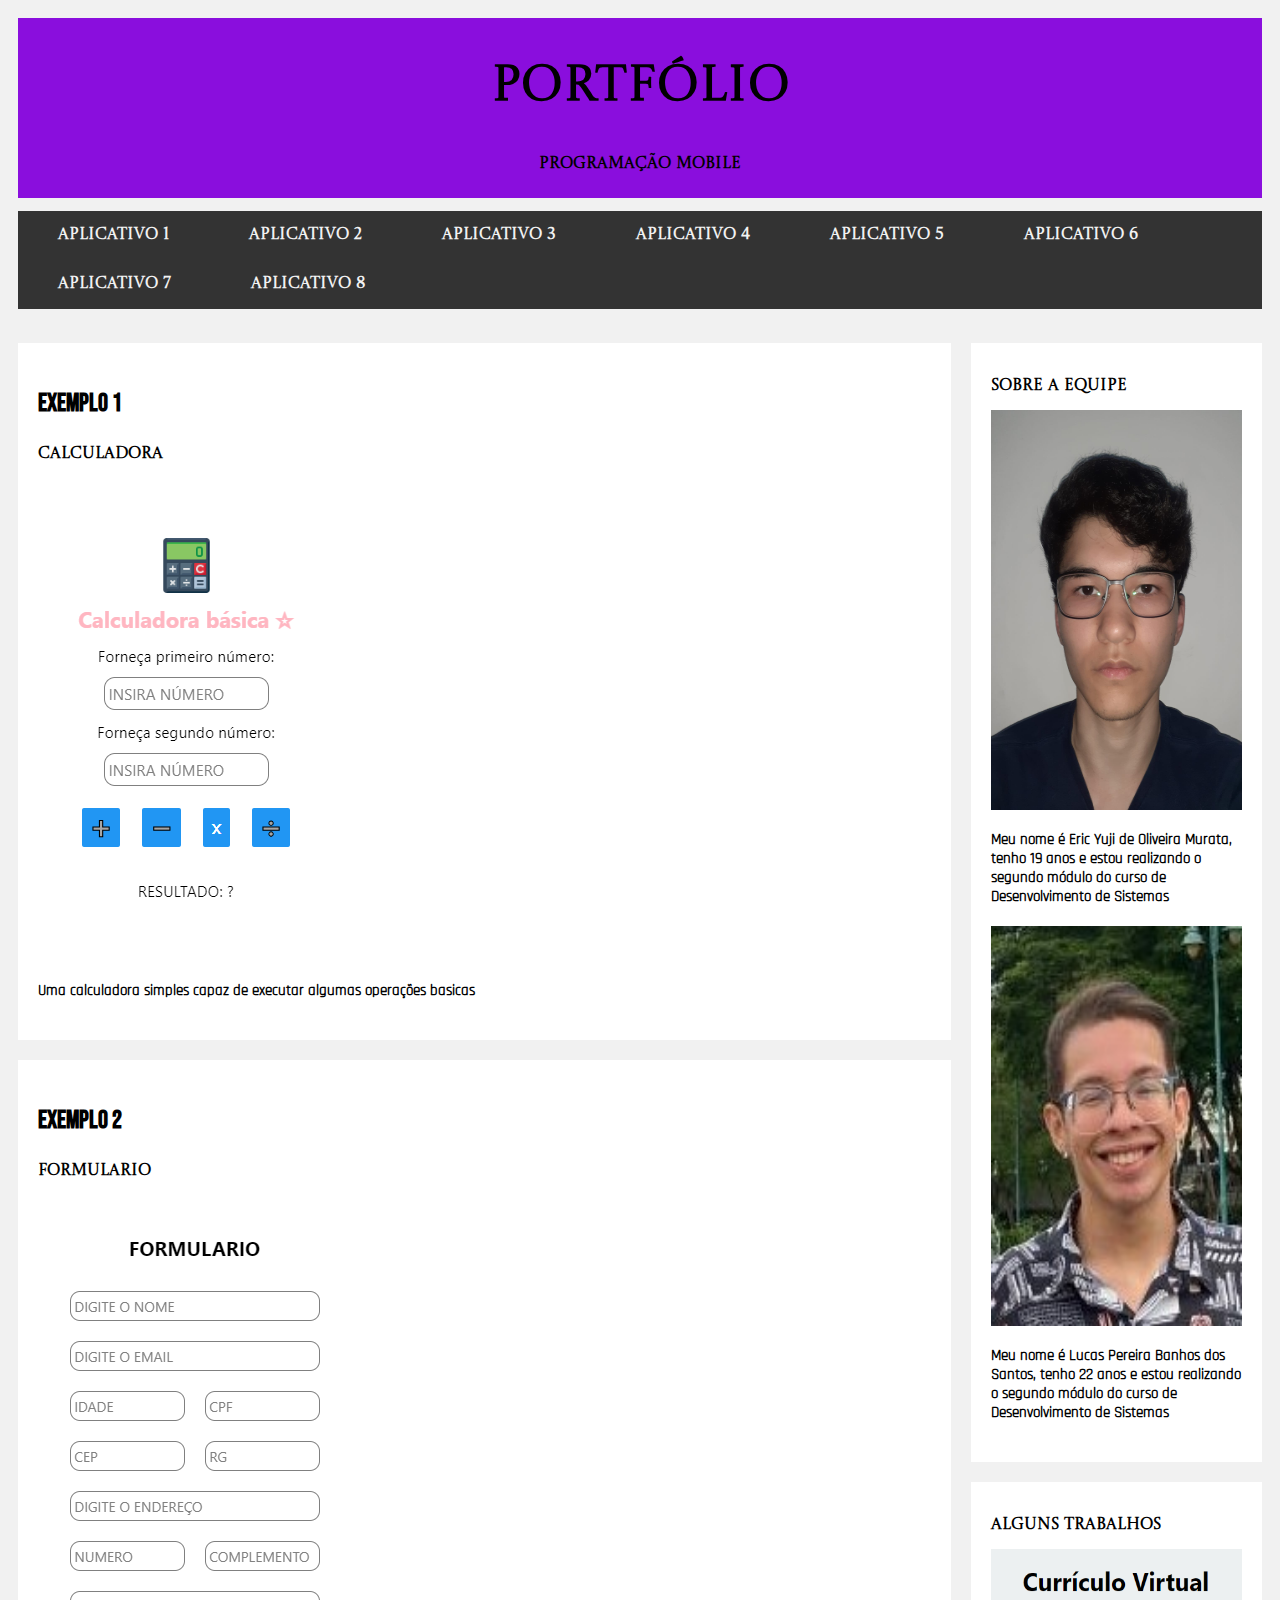
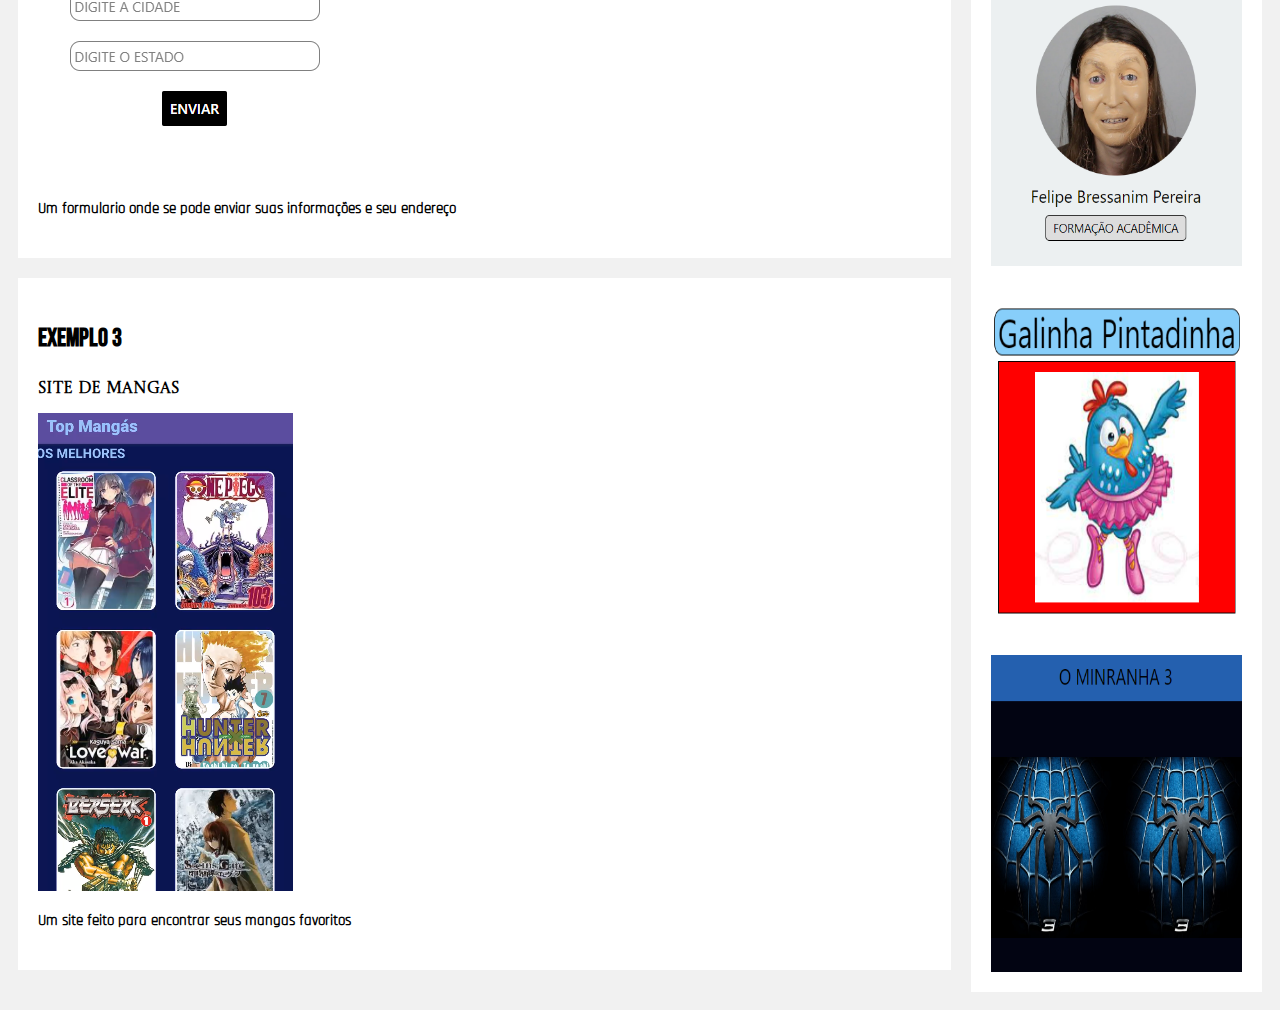
<file: html-final/index.html>
<!DOCTYPE html>
<html lang="pt-br">

<head>
    <meta charset="UTF-8">
    <meta http-equiv="X-UA-Compatible" content="IE=edge">
    <meta name="viewport" content="width=device-width, initial-scale=1.0">
    <title>Portfólio</title>
    <link rel="stylesheet" href="index.css">
</head>

<body>
    <header>
        <h1>Portfólio</h1>
        <h2>
            <p>PROGRAMAÇÃO MOBILE</p>
        </h2>
    </header>

    <h2>
        <div class="menu">
            <a href=https://snack.expo.dev/@japownais/eric-yuji---01>Aplicativo 1</a>
            <a href=https://snack.expo.dev/@japownais/eric-yuji---02>Aplicativo 2</a>
            <a href=https://snack.expo.dev/@japownais/eric-yuji---03>Aplicativo 3</a>
            <a href=https://snack.expo.dev/@japownais/calculadora>Aplicativo 4</a>
            <a href=https://snack.expo.dev/@japownais/formulario>Aplicativo 5</a>
            <a href=https://snack.expo.dev/@japownais/fi-redner>Aplicativo 6</a>
            <a href=https://snack.expo.dev/@tirolasca/lucao_stack-3>Aplicativo 7</a>
            <a href=https://snack.expo.dev/@tirolasca/lucao_formflatarray?>Aplicativo 8</a>
        </div>
    </h2>


    <div class="row">
        <div class="leftcolumn">
            <div class="card">
                <h3>EXEMPLO 1</h3>
                <h2>Calculadora</h2>
                <div class="class3" style="height:483px; width: 294px; background-size:100%;"></div>
                <h4>
                    <p>Uma calculadora simples capaz de executar algumas operações basicas</p>
                </h4>
            </div>

            <div class="card">
                <h3>EXEMPLO 2</h3>
                <h2>Formulario</h2>
                <div class="class4" style="height:584px; width: 309px; background-size:100%;"></div>
                <h4>
                    <p>Um formulario onde se pode enviar suas informações e seu endereço</p>
                </h4>
            </div>

            <div class="card">
                <h3>EXEMPLO 3</h3>
                <h2>Site de Mangas</h2>
                <div class="class5" style="height:478px; width: 255px; background-size:100%;"></div>
                <h4>
                    <p>Um site feito para encontrar seus mangas favoritos</p>
                </h4>
            </div>
        </div>

        <div class="rightcolumn">
            <div class="card">
                <h2>SOBRE A EQUIPE</h2>
                <div class="class1" style="height:400px;"></div>
                <h4>
                    <p>Meu nome é Eric Yuji de Oliveira Murata, tenho 19 anos e estou realizando o segundo módulo do
                        curso de Desenvolvimento de Sistemas</p>
                </h4>
                <div class="class2" style="height:400px;"></div>
                <h4>
                    <p>Meu nome é Lucas Pereira Banhos dos Santos, tenho 22 anos e estou realizando o segundo módulo do
                        curso de Desenvolvimento de Sistemas</p>
                </h4>
            </div>

            <div class="card">
                <h2>Alguns trabalhos</h2>
                <div class="class6" style="height:317px;"></div>
                <br><br>
                <div class="class7" style="height:317px;"></div>
                <br><br>
                <div class="class8" style="height:317px;"></div>
            </div>
        </div>
    </div>

</body>

</html>
</file>
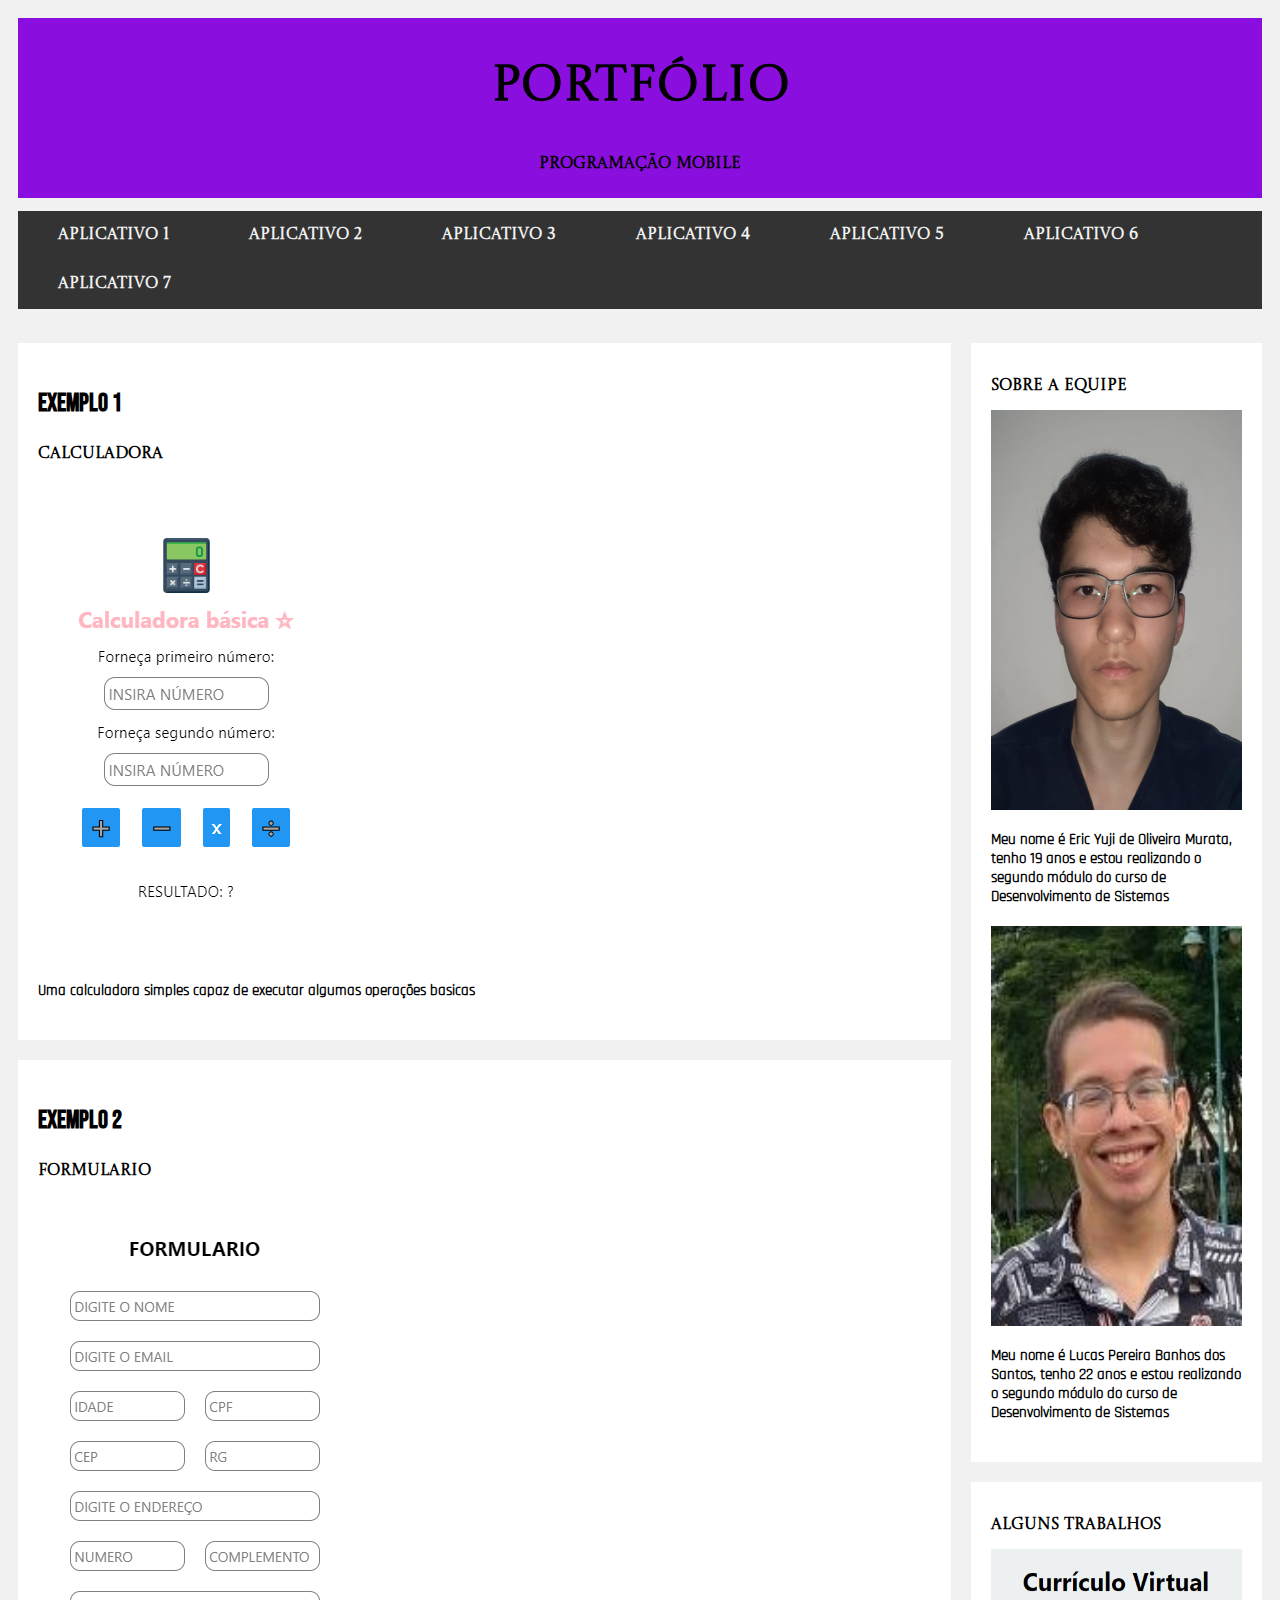
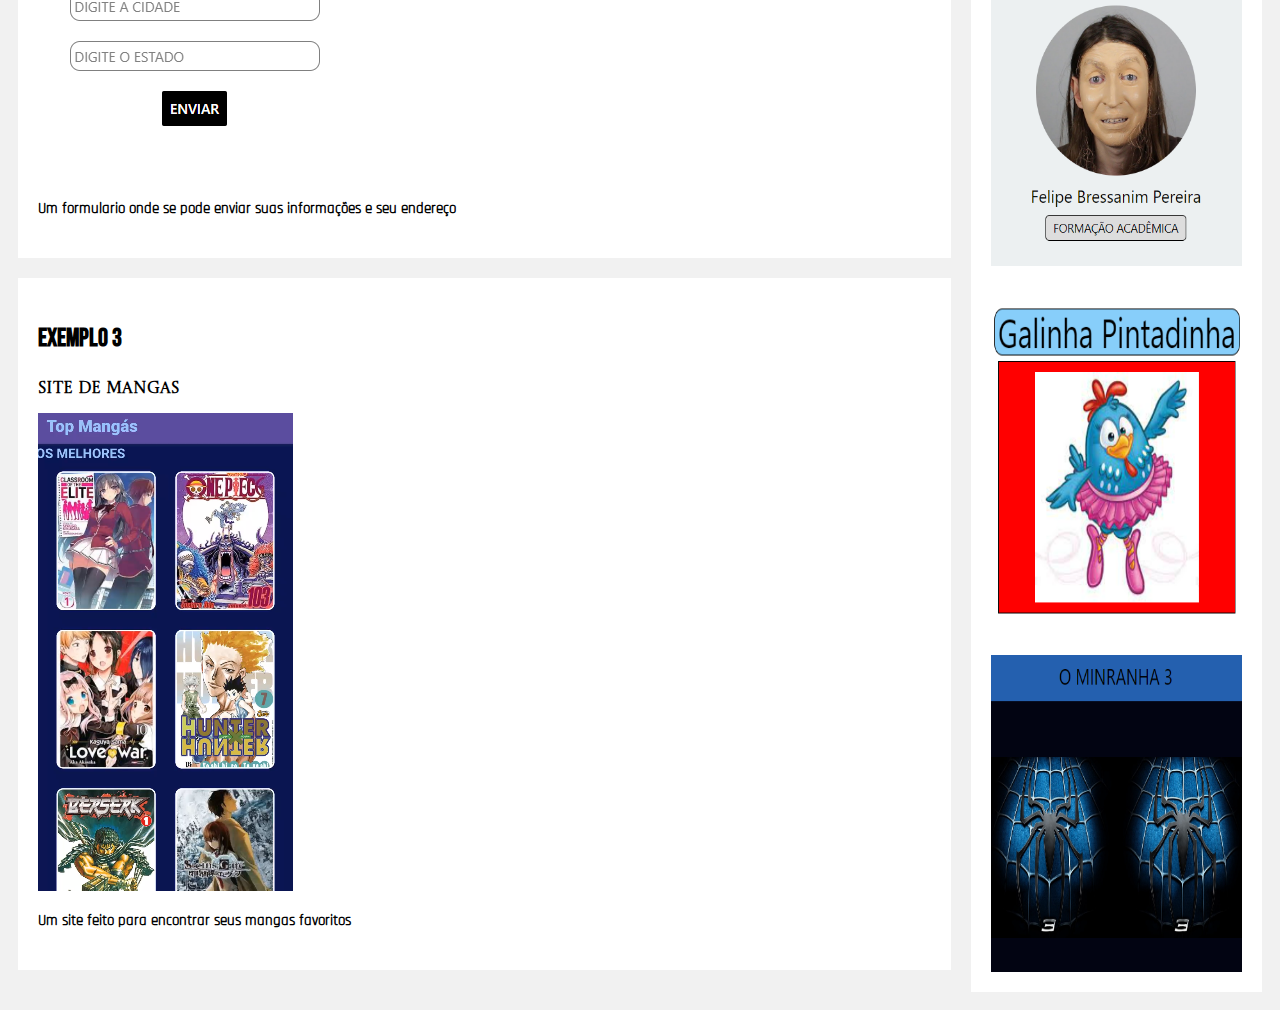
<file: html-final/html.html>
<!DOCTYPE html>
<html lang="pt-br">

<head>
    <meta charset="UTF-8">
    <meta http-equiv="X-UA-Compatible" content="IE=edge">
    <meta name="viewport" content="width=device-width, initial-scale=1.0">
    <title>Portfólio</title>
    <link rel="stylesheet" href="index.css">
</head>

<body>
    <header>
        <h1>Portfólio</h1>
        <h2>
            <p>PROGRAMAÇÃO MOBILE</p>
        </h2>
    </header>

    <h2>
        <div class="menu">
            <a href=https://snack.expo.dev/@japownais/eric-yuji---01>Aplicativo 1</a>
            <a href=https://snack.expo.dev/@japownais/eric-yuji---02>Aplicativo 2</a>
            <a href=https://snack.expo.dev/@japownais/eric-yuji---03>Aplicativo 3</a>
            <a href=https://snack.expo.dev/@japownais/calculadora>Aplicativo 4</a>
            <a href=https://snack.expo.dev/@japownais/formulario>Aplicativo 5</a>
            <a href=https://snack.expo.dev/@japownais/fi-redner>Aplicativo 6</a>
            <a href=https://snack.expo.dev/@tirolasca/lucao_stack-3>Aplicativo 7</a>
        </div>
    </h2>


    <div class="row">
        <div class="leftcolumn">
            <div class="card">
                <h3>EXEMPLO 1</h3>
                <h2>Calculadora</h2>
                <div class="class3" style="height:483px; width: 294px; background-size:100%;"></div>
                <h4>
                    <p>Uma calculadora simples capaz de executar algumas operações basicas</p>
                </h4>
            </div>

            <div class="card">
                <h3>EXEMPLO 2</h3>
                <h2>Formulario</h2>
                <div class="class4" style="height:584px; width: 309px; background-size:100%;"></div>
                <h4>
                    <p>Um formulario onde se pode enviar suas informações e seu endereço</p>
                </h4>
            </div>

            <div class="card">
                <h3>EXEMPLO 3</h3>
                <h2>Site de Mangas</h2>
                <div class="class5" style="height:478px; width: 255px; background-size:100%;"></div>
                <h4>
                    <p>Um site feito para encontrar seus mangas favoritos</p>
                </h4>
            </div>
        </div>

        <div class="rightcolumn">
            <div class="card">
                <h2>SOBRE A EQUIPE</h2>
                <div class="class1" style="height:400px;"></div>
                <h4>
                    <p>Meu nome é Eric Yuji de Oliveira Murata, tenho 19 anos e estou realizando o segundo módulo do
                        curso de Desenvolvimento de Sistemas</p>
                </h4>
                <div class="class2" style="height:400px;"></div>
                <h4>
                    <p>Meu nome é Lucas Pereira Banhos dos Santos, tenho 22 anos e estou realizando o segundo módulo do
                        curso de Desenvolvimento de Sistemas</p>
                </h4>
            </div>

            <div class="card">
                <h2>Alguns trabalhos</h2>
                <div class="class6" style="height:317px;"></div>
                <br><br>
                <div class="class7" style="height:317px;"></div>
                <br><br>
                <div class="class8" style="height:317px;"></div>
            </div>
        </div>
    </div>

</body>

</html>
</file>
<file: html-final/index.css>
* {
    box-sizing: border-box;
}

@font-face {
    font-family: 'CastoroTitling-Regular';
    src: url('./CastoroTitling-Regular.ttf');
}

@font-face {
    font-family: 'BebasNeue-Regular';
    src: url('./BebasNeue-Regular.ttf');
}

@font-face {
    font-family: 'Rajdhani-Regular';
    src: url('./Rajdhani-Regular.ttf');
}

h1 {
    font-family: CastoroTitling-Regular;
    font-size: 50px;
}

h2 {
    font-family: CastoroTitling-Regular;
    font-size: 16px;
}

h3 {
    font-family: BebasNeue-Regular;
    font-size: 25px;
}

h4 {
    font-family: Rajdhani-Regular;
    font-size: 15px;
}

body {
    font-family: Arial, Helvetica, sans-serif;
    padding: 10px;
    background: #f1f1f1;
}

header {
    padding: 2px;
    text-align: center;
    background: rgb(138, 14, 221);
    height: 180px;
}

.menu {
    overflow: hidden;
    background-color: #333;  
}

.menu a {
    float: left;
    display: block;
    color: #f2f2f2;
    padding: 14px 40px;
    text-decoration: none;
}

.menu a:hover {
    background-color: #ddd;
    color: black;
}

.leftcolumn {
    float: left;
    width: 75%;
}

.rightcolumn {
    float: left;
    width: 25%;
    background-color: #f1f1f1;
    padding-left: 20px;
}

.class1 {
    background-image: url(img1.jpeg);
    background-repeat: no-repeat;
    background-size: 100% 100%;
    width: 100%;
    height: 100%;
    padding: 20px;
}

.class2 {
    background-image: url(img2.png);
    background-repeat: no-repeat;
    background-size: 100% 100%;
    width: 100%;
    height: 100%;
    padding: 20px;
}

.class3 {
    background-image: url(img3.png);
    background-repeat: no-repeat;
    background-size: 100% 100%;
    padding: 20px;
}

.class4 {
    background-image: url(img4.png);
    background-repeat: no-repeat;
    background-size: 100% 100%;
    padding: 20px;
}

.class5 {
    background-image: url(img5.png);
    background-repeat: no-repeat;
    background-size: 100% 100%;
    padding: 20px;
}

.class6 {
    background-image: url(img6.png);
    background-repeat: no-repeat;
    background-size: 100% 100%;
    width: 100%;
    height: 100%;
    padding: 20px;
}

.class7 {
    background-image: url(img7.png);
    background-repeat: no-repeat;
    background-size: 100% 100%;
    width: 100%;
    height: 100%;
    padding: 20px;
}

.class8 {
    background-image: url(img8.png);
    background-repeat: no-repeat;
    background-size: 100% 100%;
    width: 100%;
    height: 100%;
    padding: 20px;
}

.card {
    background-color: white;
    padding: 20px;
    margin-top: 20px;
    height: 40%
}

.row::after {
    content: "";
    display: table;
    clear: both;
}

footer {
    padding: 20px;
    text-align: center;
    background: #ddd;
    margin-top: 20px;
}

@media screen and (max-width: 800px) {

    .leftcolumn,
    .rightcolumn {
        width: 100%;
        padding: 0;
    }
}

@media screen and (max-width: 400px) {
    .menu a {
        float: none;
        width: 100%;
    }
}
</file>
